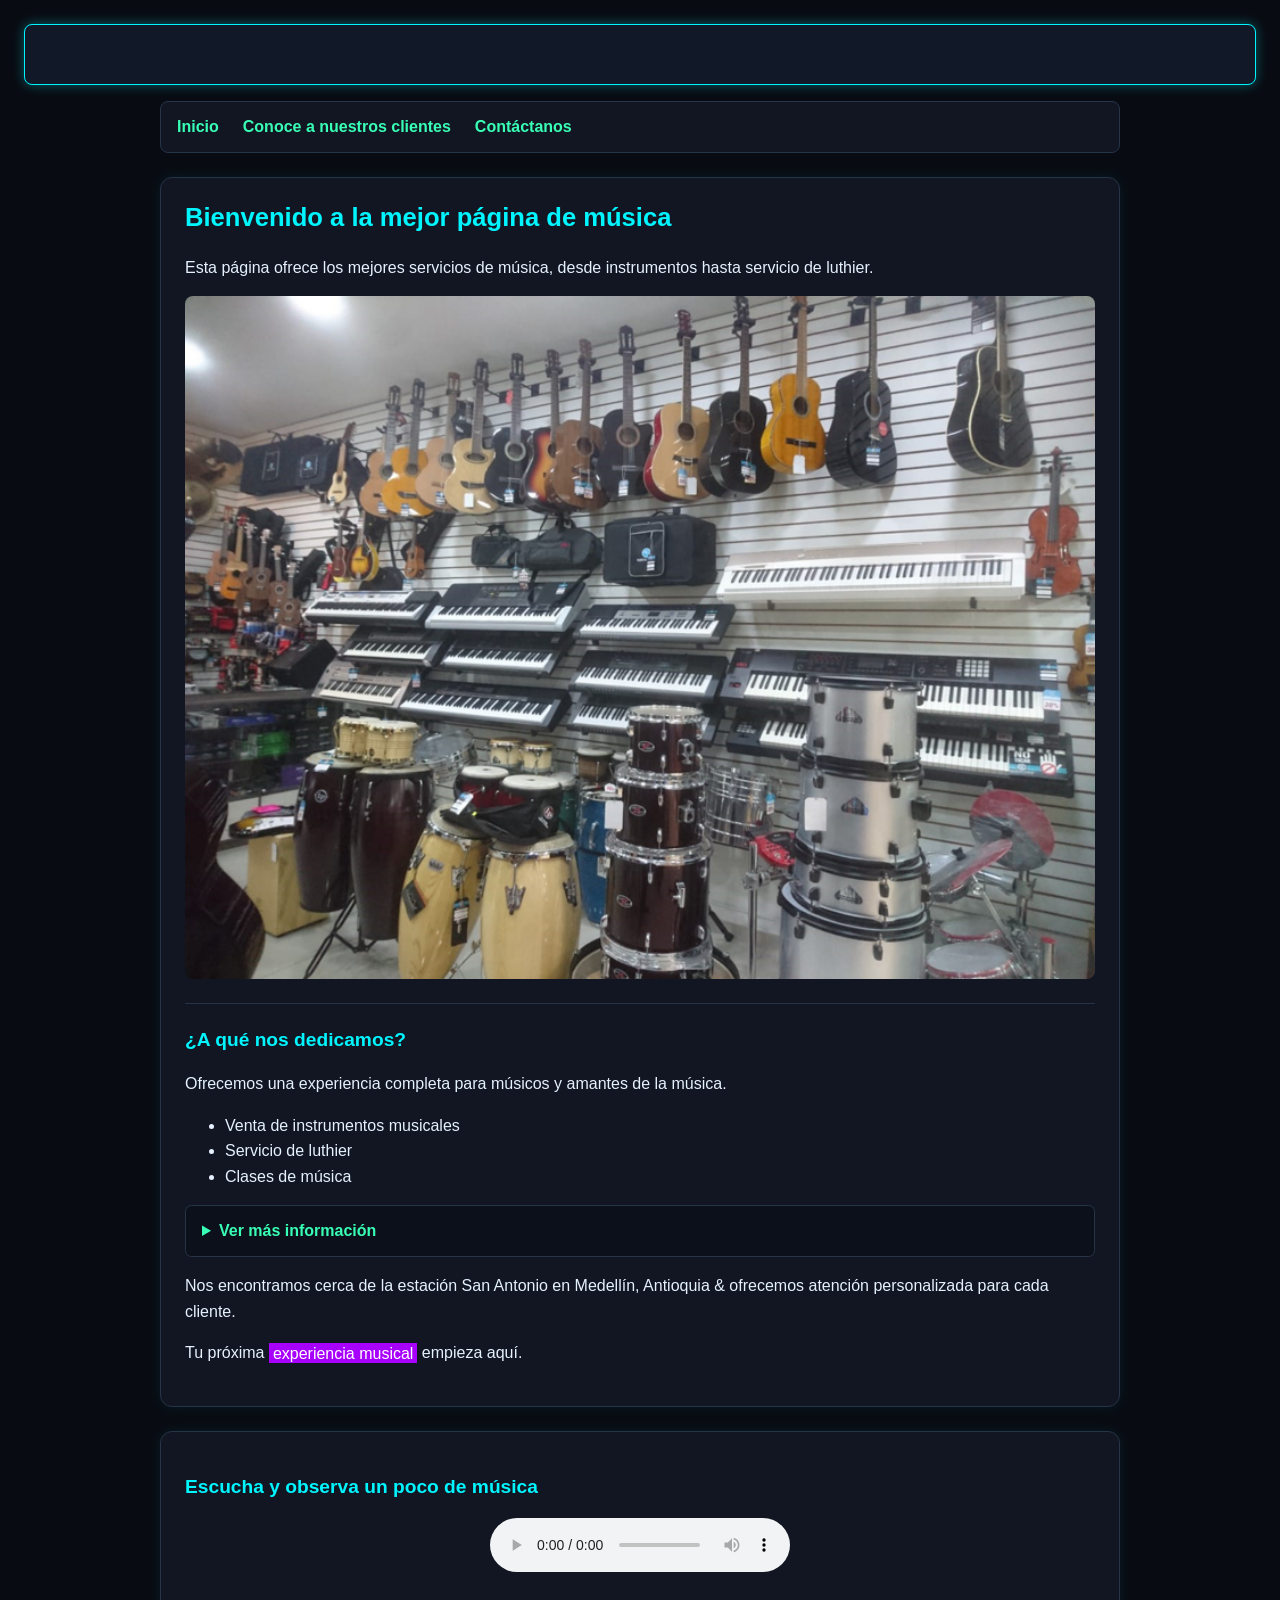
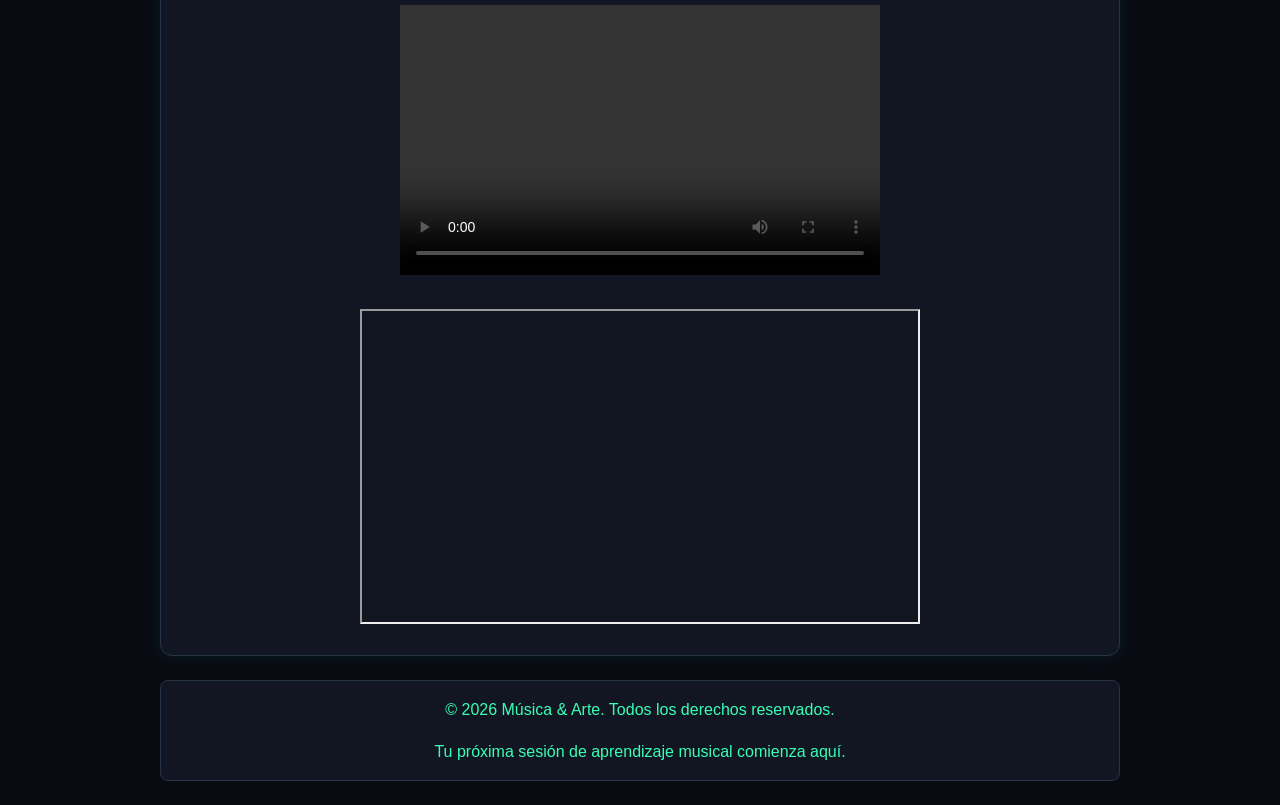
<file: index.html>
<!DOCTYPE html>
<html lang="es">
<head>
    <meta charset="UTF-8">
    <meta name="viewport" content="width=device-width, initial-scale=1.0">
    <title>Página principal</title>
    <link rel="stylesheet" href="./css/styles.css">
</head>
<body>
    <!-- Portada principal del sitio :3-->
    <marquee direction="left"><h1>Simulación de una página de música</h1></marquee>

    <header>
        <nav>
            <ul>
                <li><a href="index.html">Inicio</a></li>
                <li><a href="user-table.html">Conoce a nuestros clientes</a></li>
                <li><a href="contact.html">Contáctanos</a></li>
            </ul>
        </nav>
    </header>

    <main>
        <section>
            <h2>Bienvenido a la mejor página de música</h2>
            <p>Esta página ofrece los mejores servicios de música, desde instrumentos hasta servicio de luthier.</p>
            <img src="./img/instrumentos.jpg" width="100%" height="600" alt="Instrumentos musicales">
            <hr>

            <article>
                <h3>¿A qué nos dedicamos?</h3>
                <p>Ofrecemos una experiencia completa para músicos y amantes de la música.</p>
                <ul>
                    <li>Venta de instrumentos musicales</li>
                    <li>Servicio de luthier</li>
                    <li>Clases de música</li>
                </ul>
            </article>

            <details>
                <summary>Ver más información</summary>
                <p>También contamos con asesoría personalizada para cada proyecto musical.</p>
            </details>

            <p>Nos encontramos cerca de la estación San Antonio en Medellín, Antioquia &amp; ofrecemos atención personalizada para cada cliente.</p>
            <p>Tu próxima <mark>experiencia musical</mark> empieza aquí.</p>
        </section>

        <!-- Sección multimedia - ;)-->
        <section>
            <h3>Escucha y observa un poco de música</h3>
            <center>
                <audio controls>
                    <source src="https://www.w3schools.com/html/horse.mp3" type="audio/mpeg">
                </audio>
                <br><br>
                <video controls width="480" height="270">
                    <source src="https://www.w3schools.com/html/mov_bbb.mp4" type="video/mp4">
                </video>
                <br><br>
                <iframe width="560" height="315" src="https://www.youtube.com/embed/ScMzIvxBSi4" title="Video de YouTube" allowfullscreen></iframe>
            </center>
        </section>
    </main>

    <footer>
        <p>&copy; 2026 Música &amp; Arte. Todos los derechos reservados.</p>
        <p>Tu pr&oacute;xima sesi&oacute;n de aprendizaje musical comienza aqu&iacute;.</p>
    </footer>
</body>
</html>
</file>
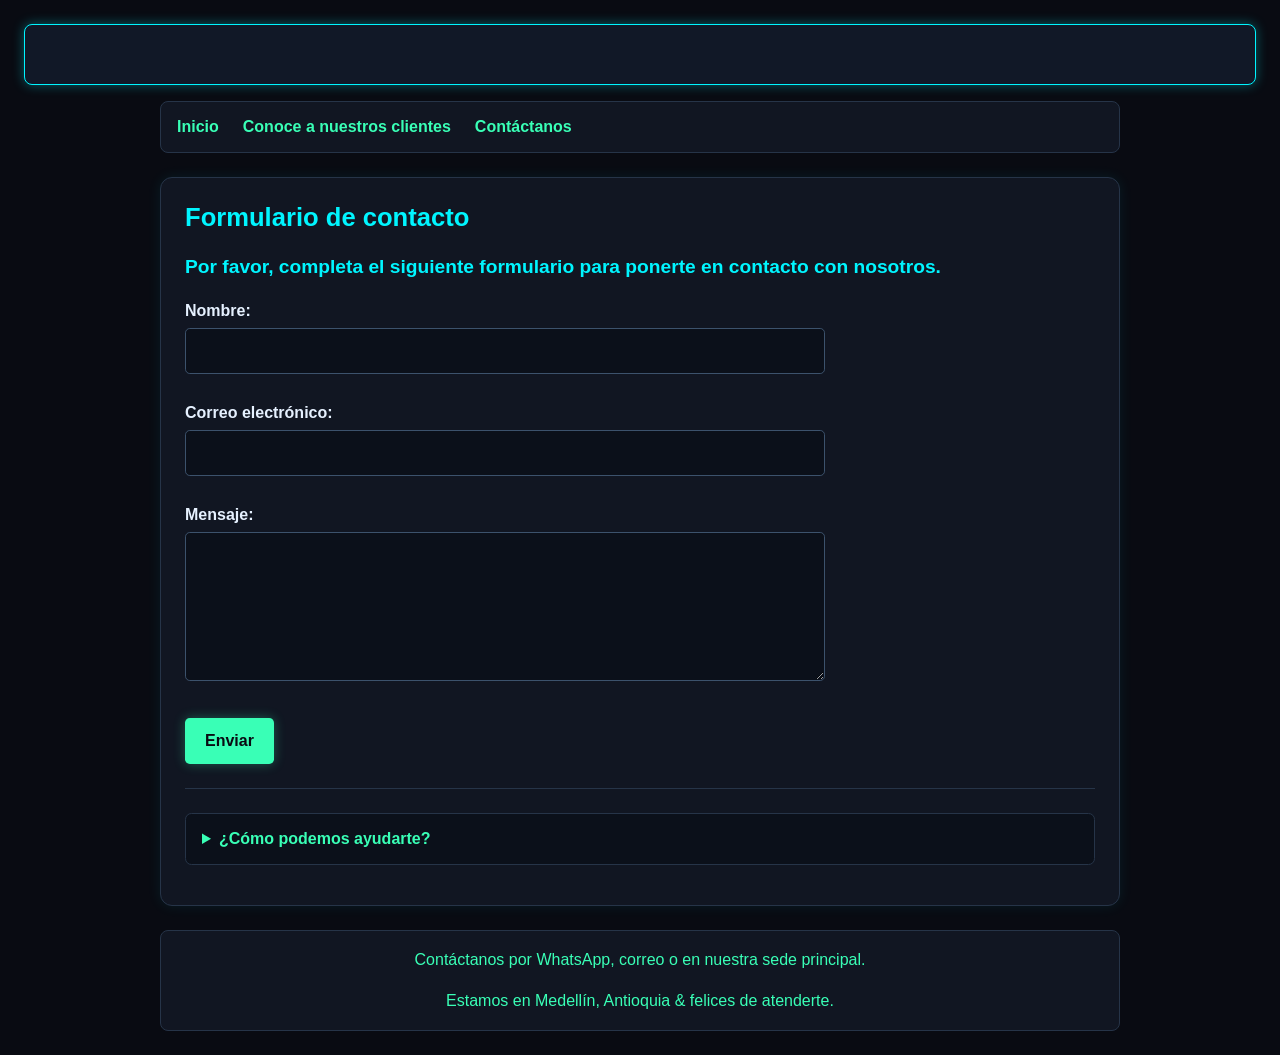
<file: contact.html>
<!DOCTYPE html>
<html lang="es">
<head>
    <meta charset="UTF-8">
    <meta name="viewport" content="width=device-width, initial-scale=1.0">
    <title>Formulario de contacto</title>
    <link rel="stylesheet" href="./css/styles.css">
</head>
<body>
    <!-- Bienvenida a la sección de contacto -->
    <marquee direction="left"><h1>Contacta a nuestros asesores</h1></marquee>

    <header>
        <nav>
            <ul>
                <li><a href="index.html">Inicio</a></li>
                <li><a href="user-table.html">Conoce a nuestros clientes</a></li>
                <li><a href="contact.html">Contáctanos</a></li>
            </ul>
        </nav>
    </header>

    <main>
        <section>
            <hgroup>
                <h2>Formulario de contacto</h2>
                <h3>Por favor, completa el siguiente formulario para ponerte en contacto con nosotros.</h3>
            </hgroup>

            <form>
                <label for="nombre">Nombre:</label>
                <input type="text" id="nombre" name="nombre" required><br><br>

                <label for="email">Correo electrónico:</label>
                <input type="email" id="email" name="email" required><br><br>

                <label for="mensaje">Mensaje:</label><br>
                <textarea id="mensaje" name="mensaje" rows="5" required></textarea><br><br>

                <input type="submit" value="Enviar">
            </form>

            <hr>
            <details>
                <summary>¿Cómo podemos ayudarte?</summary>
                <p>Te responderemos en menos de 24 horas con asesoría personalizada.</p>
            </details>
        </section>
    </main>

    <footer>
        <p>Contáctanos por WhatsApp, correo o en nuestra sede principal.</p>
        <p>Estamos en Medellín, Antioquia &amp; felices de atenderte.</p>
    </footer>
</body>
</html>
</file>
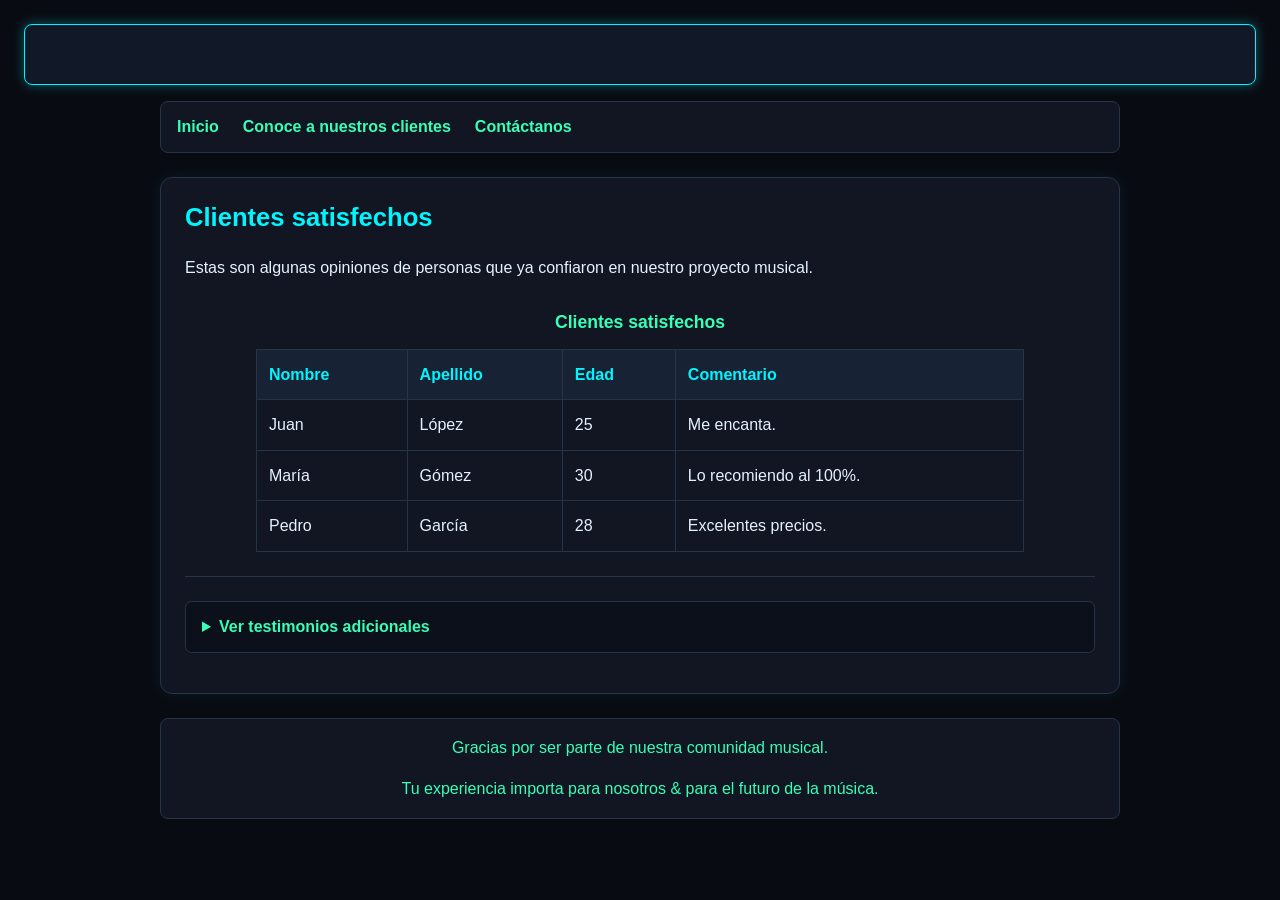
<file: user-table.html>
<!DOCTYPE html>
<html lang="es">
<head>
    <meta charset="UTF-8">
    <meta name="viewport" content="width=device-width, initial-scale=1.0">
    <title>Tabla de clientes</title>
    <link rel="stylesheet" href="./css/styles.css">

</head>
<body>
    <!-- Información sobre nuestros clientes destacados -->
    <marquee direction="left"><h1>Conoce a los clientes que más han invertido en nuestra página</h1></marquee>

    <header>
        <nav>
            <ul>
                <li><a href="index.html">Inicio</a></li>
                <li><a href="user-table.html">Conoce a nuestros clientes</a></li>
                <li><a href="contact.html">Contáctanos</a></li>
            </ul>
        </nav>
    </header>

    <main>
        <section>
            <h2>Clientes satisfechos</h2>
            <p>Estas son algunas opiniones de personas que ya confiaron en nuestro proyecto musical.</p>
            <center>
                <table border="1" cellpadding="15">
                    <caption>Clientes satisfechos</caption>
                    <thead>
                        <tr>
                            <th>Nombre</th>
                            <th>Apellido</th>
                            <th>Edad</th>
                            <th>Comentario</th>
                        </tr>
                    </thead>

                    <tbody>
                        <tr>
                            <td>Juan</td>
                            <td>López</td>
                            <td>25</td>
                            <td>Me encanta.</td>
                        </tr>

                        <tr>
                            <td>María</td>
                            <td>Gómez</td>
                            <td>30</td>
                            <td>Lo recomiendo al 100&percnt;.</td>
                        </tr>

                        <tr>
                            <td>Pedro</td>
                            <td>García</td>
                            <td>28</td>
                            <td>Excelentes precios.</td>
                        </tr>
                    </tbody>
                </table>
            </center>
            <hr>
            <details>
                <summary>Ver testimonios adicionales</summary>
                <p>Más personas confían en nosotros cada día gracias a la calidad de nuestros servicios.</p>
            </details>
        </section>
    </main>

    <footer>
        <p>Gracias por ser parte de nuestra comunidad musical.</p>
        <p>Tu experiencia importa para nosotros &amp; para el futuro de la música.</p>
    </footer>
</body>
</html>
</file>
<file: css/styles.css>
* {
    box-sizing: border-box;
}

body {
    margin: 0;
    padding: 1.5rem;
    background-color: #090b12;
    color: #e6f1ff;
    font-family: Arial, Helvetica, sans-serif;
    font-size: 1rem;
    line-height: 1.6;
}

marquee {
    display: block;
    margin: 0 auto 1rem;
    padding: 0.75rem 1rem;
    border: 1px solid #00f5ff;
    border-radius: 0.5rem;
    background-color: #111827;
    box-shadow: 0 0 12px rgba(0, 245, 255, 0.35);
    color: #00f5ff;
    text-align: center;
}

marquee h1 {
    margin: 0;
    font-size: 1.75rem;
}

header,
main,
footer {
    width: 100%;
    max-width: 60rem;
    margin: 0 auto;
}

nav {
    margin-bottom: 1.5rem;
    padding: 0.25rem 1rem;
    border: 1px solid #263448;
    border-radius: 0.5rem;
    background-color: #111622;
}

nav ul {
    display: flex;
    flex-wrap: wrap;
    gap: 0.5rem 1.5rem;
    margin: 0;
    padding: 0;
    list-style: none;
}

nav a {
    display: inline-block;
    padding: 0.5rem 0;
    color: #39ffb6;
    font-weight: 700;
    text-decoration: none;
}

nav a:hover {
    color: #00f5ff;
    text-decoration: underline;
}

main section {
    margin-bottom: 1.5rem;
    padding: 1.5rem;
    border: 1px solid #263448;
    border-radius: 0.75rem;
    background-color: #111622;
    box-shadow: 0 0 14px rgba(0, 245, 255, 0.08);
}

h1,
h2,
h3 {
    color: #00f5ff;
    line-height: 1.25;
}

h2 {
    margin-top: 0;
    font-size: 1.6rem;
}

h3 {
    font-size: 1.2rem;
}

p {
    margin: 0 0 1rem;
}

img,
video,
iframe {
    max-width: 100%;
}

img {
    display: block;
    height: auto;
    margin: 1rem 0;
    border-radius: 0.5rem;
}

center {
    display: block;
    text-align: center;
}

audio {
    max-width: 100%;
}

table {
    width: 100%;
    max-width: 48rem;
    margin: 1rem auto;
    border-collapse: collapse;
    background-color: #111622;
    text-align: left;
}

caption {
    padding: 0.75rem;
    color: #39ffb6;
    font-size: 1.1rem;
    font-weight: 700;
}

th,
td {
    padding: 0.75rem;
    border: 1px solid #263448;
}

th {
    background-color: #182235;
    color: #00f5ff;
    text-align: left;
}

form {
    max-width: 40rem;
}

label {
    font-weight: 700;
}

input,
textarea {
    max-width: 100%;
    margin-top: 0.25rem;
    padding: 0.6rem;
    border: 1px solid #3c526c;
    border-radius: 0.3rem;
    background-color: #0b101a;
    color: #e6f1ff;
    font: inherit;
}

input:focus,
textarea:focus {
    border-color: #00f5ff;
    outline: 2px solid rgba(0, 245, 255, 0.2);
}

input[type="text"],
input[type="email"],
textarea {
    width: 100%;
}

input[type="submit"] {
    padding: 0.65rem 1.25rem;
    border: 0;
    background-color: #39ffb6;
    color: #090b12;
    cursor: pointer;
    font-weight: 700;
    box-shadow: 0 0 12px rgba(57, 255, 182, 0.3);
}

input[type="submit"]:hover {
    background-color: #00f5ff;
}

details {
    margin: 1rem 0;
    padding: 0.75rem 1rem;
    border: 1px solid #263448;
    border-radius: 0.4rem;
    background-color: #0b101a;
}

summary {
    color: #39ffb6;
    cursor: pointer;
    font-weight: 700;
}

hr {
    margin: 1.5rem 0;
    border: 0;
    border-top: 1px solid #263448;
}

mark {
    padding: 0.1rem 0.25rem;
    background-color: #a800ff;
    color: #ffffff;
}

footer {
    padding: 1rem 1.5rem;
    border-radius: 0.5rem;
    border: 1px solid #263448;
    background-color: #111622;
    color: #39ffb6;
    text-align: center;
}

footer p:last-child {
    margin-bottom: 0;
}

@media (max-width: 40rem) {
    body {
        padding: 0.75rem;
    }

    main section {
        padding: 1rem;
    }

    table {
        font-size: 0.9rem;
    }

    th,
    td {
        padding: 0.5rem;
    }
}
</file>
